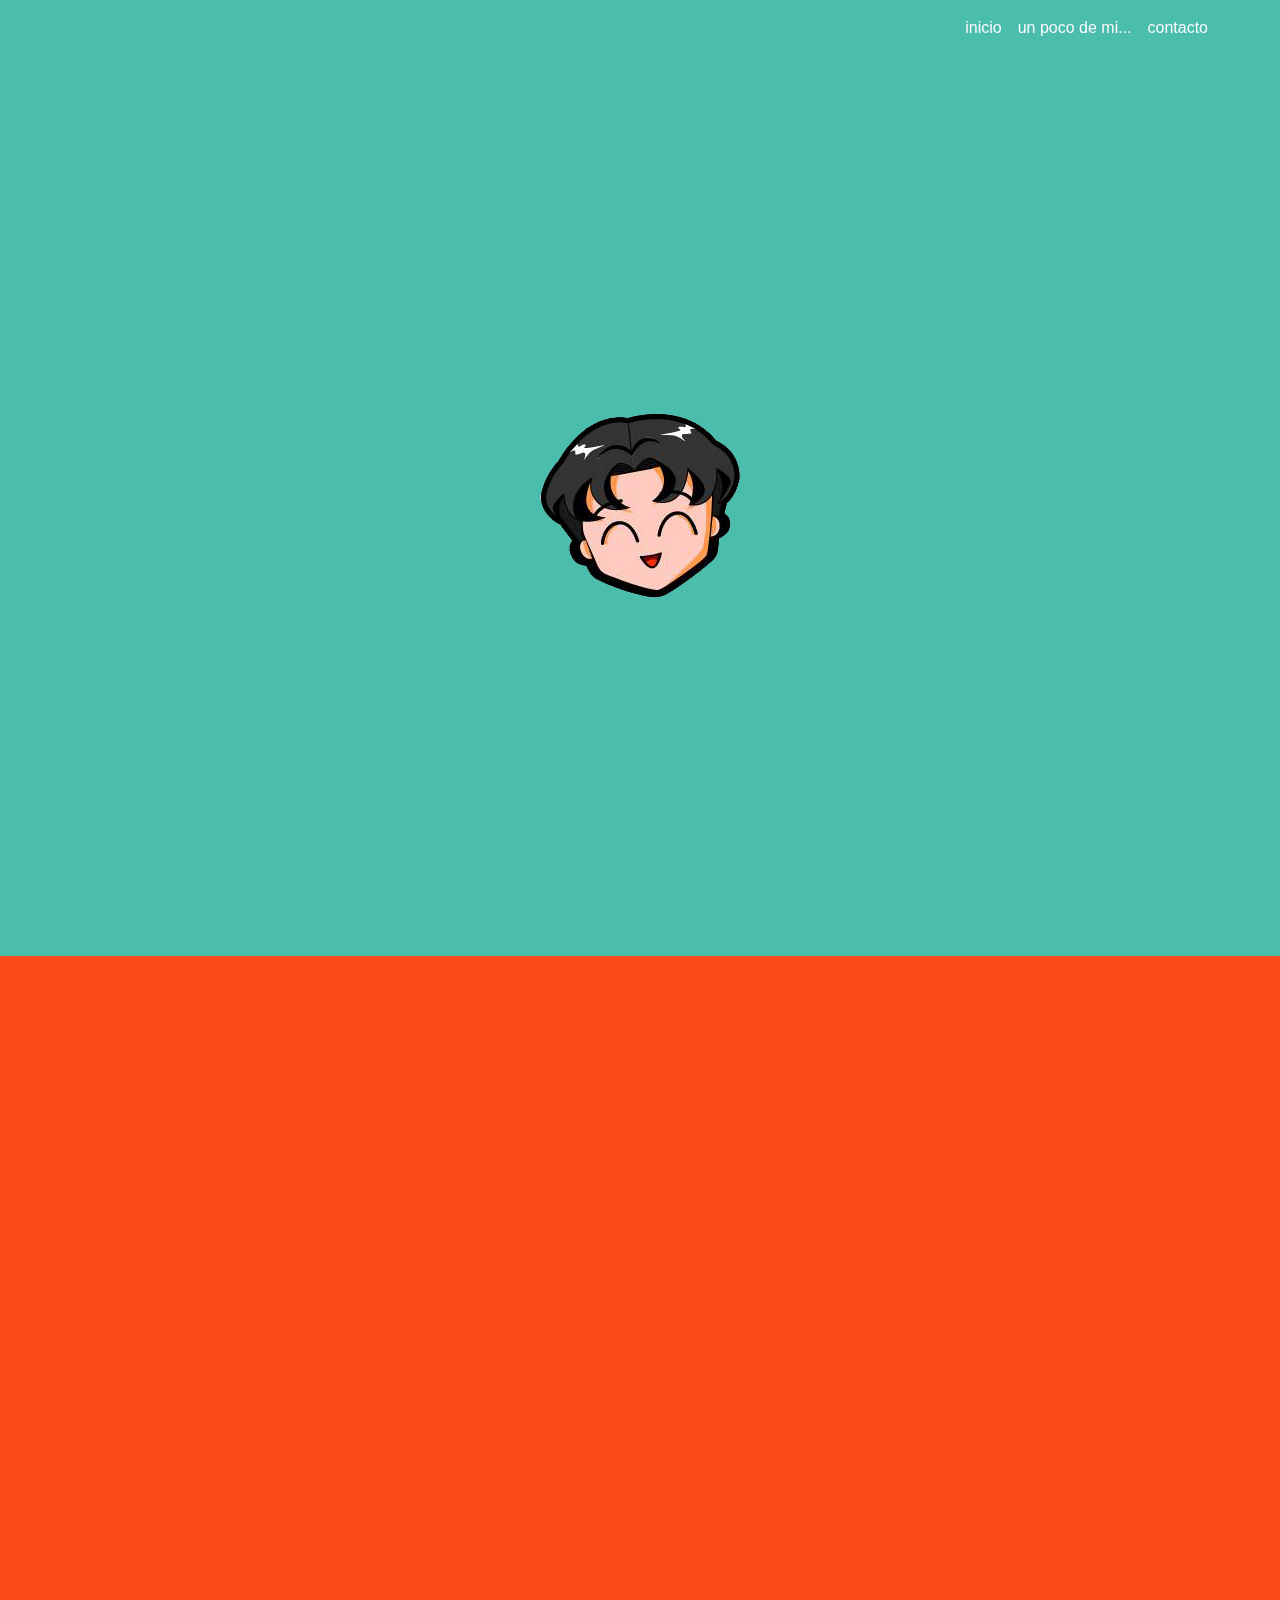
<file: index.html>
<!DOCTYPE html>
<html lang="es">
<head>
    <meta charset="UTF-8">
    <meta name="viewport" content="width=device-width, initial-scale=1.0">
    <meta http-equiv="X-UA-Compatible" content="ie=edge">
    <link rel="stylesheet" href="https://stackpath.bootstrapcdn.com/bootstrap/4.3.1/css/bootstrap.min.css" integrity="sha384-ggOyR0iXCbMQv3Xipma34MD+dH/1fQ784/j6cY/iJTQUOhcWr7x9JvoRxT2MZw1T" crossorigin="anonymous">
    <link rel="stylesheet" href="css/estilo.css">
    <link rel="stylesheet" href="css/animate.css">
    <!-- Scroll JS -->
    <script src="js/smooth-scroll.min.js"></script>
    <script>
        var scroll = new SmoothScroll('a[href*="#"]', {
            speed:1000
        });
    </script>
    <title>loquesea</title>
</head>
<body>
    <nav class="navbar navbar-expand-lg navbar-light sticky-top">  
        <button class="navbar-toggler" type="button" data-toggle="collapse" data-target="#navbarSupportedContent" aria-controls="navbarSupportedContent" aria-expanded="false" aria-label="Toggle navigation">
            <span class="navbar-toggler-icon"></span>
        </button>              
        <div class="collapse navbar-collapse" id="navbarSupportedContent">
            <ul class="navbar-nav ml-auto mr-5">
                <li class="nav-item">
                    <a class="nav-link text-light" href="#seccion1">inicio</a>
                </li>
                <li class="nav-item">
                    <a class="nav-link text-light" href="#seccion2">un poco de mi...</a>
                </li>
                <li class="nav-item">
                    <a class="nav-link text-light" href="#seccion3">contacto</a>
                </li>
            </ul>
        </div>
    </nav>
    
    <!-- SECCIÓN 1 -->
    <div class="seccion1" id="seccion1">
        <div class="container h-100">
            <div class="row h-100 align-items-center">
                <div class="col-md-12 col-sm-12 d-flex justify-content-center">
                    <span class="wow bounceInRight rotateIn">
                        <img src="images/chibi_yo.png" class="img-fluid" alt="">
                    </span>
                </div>
            </div>
        </div>
    </div>
    <!-- /SECCIÓN 1 -->

    <!-- SECCIÓN 2 -->
    <div class="seccion2" id="seccion2">
        <div class="container h-100">
            <div class="row h-100 align-items-center">
                <div class="col d-flex justify-content-center">
                    <span class="wow fadeInRight">
                        <h2 class="text-right text-white-50">Un poco de mi...</h2>                        
                        <p class="text-right text-white font-italic">
                                "Soy Diseñador Gráfico. Autodidacta. Apasionado de la tecnología. Me gusta el desarrollo de aplicaciones web.
                                Actualmente aprendo Laravel + Vuejs. Mi sueño es convertirme 
                                en Maestro Pokémon. En mi tiempo libre reparo pc´s. Aficionado de la mecánica 
                                y la electrónica."
                        </p>
                    </span>
                </div>
            </div>
        </div>
    </div>
    <!-- /SECCIÓN 2 -->

    <!-- SECCIÓN 3 -->
    <div class="seccion3" id="seccion3">
        <div class="container h-100">
            <div class="row h-100 align-items-center">
                <div class="col-12 d-flex justify-content-center">
                    <span class="wow fadeInLeft">
                        <h2 class="text-center text-white-50 mb-5">Mis redes sociales...</h2>
                        <a href="https://facebook.com/kikepriet"><img src="images/facebook.svg" width="50" class="rounded-pill redes wow fadeInLeft" data-wow-delay="1s" alt=""></a>
                        <a href="https://twitter.com/kikepriet"><img src="images/twitter.svg" width="50" class="rounded-pill redes wow fadeInLeft" data-wow-delay="2s" alt=""></a>
                        <a href="https://www.linkedin.com/in/kikepriet/"><img src="images/linkedin2.svg" width="50" class="rounded-pill redes wow fadeInLeft" data-wow-delay="3s" alt=""></a>
                        <a href="https://github.com/kikepriet"><img src="images/github.svg" width="50" class="rounded-pill redes wow fadeInLeft" data-wow-delay="4s" alt=""></a>
                        <a href="https://www.youtube.com/channel/UCm6zhmYM8ggqjyE82mum5Wg?view_as=subscriber"><img src="images/youtube.svg" width="50" class="rounded-pill redes wow fadeInLeft" data-wow-delay="5s" alt=""></a>                    
                    </span>
                </div>
                
            </div>
        </div>
    </div>
    <!-- /SECCIÓN 3 -->

    
    
    



<script src="https://code.jquery.com/jquery-3.3.1.slim.min.js" integrity="sha384-q8i/X+965DzO0rT7abK41JStQIAqVgRVzpbzo5smXKp4YfRvH+8abtTE1Pi6jizo" crossorigin="anonymous"></script>
<script src="https://cdnjs.cloudflare.com/ajax/libs/popper.js/1.14.7/umd/popper.min.js" integrity="sha384-UO2eT0CpHqdSJQ6hJty5KVphtPhzWj9WO1clHTMGa3JDZwrnQq4sF86dIHNDz0W1" crossorigin="anonymous"></script>
<script src="https://stackpath.bootstrapcdn.com/bootstrap/4.3.1/js/bootstrap.min.js" integrity="sha384-JjSmVgyd0p3pXB1rRibZUAYoIIy6OrQ6VrjIEaFf/nJGzIxFDsf4x0xIM+B07jRM" crossorigin="anonymous"></script>
<script src="js/wow.min.js"></script>
<script> new WOW().init(); </script>
</body>
</html>
</file>
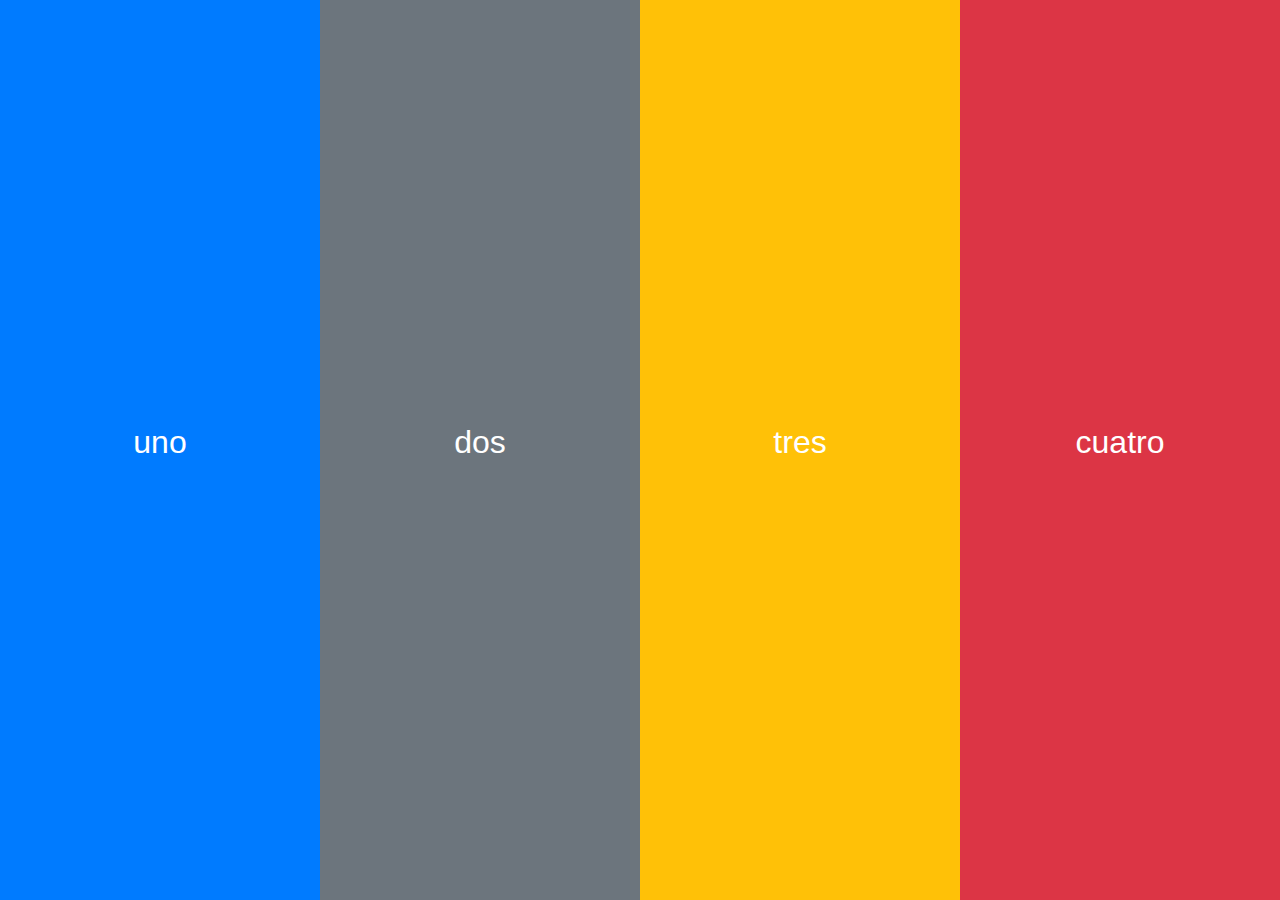
<file: mobile.html>
<!DOCTYPE html>
<html lang="es">
<head>
    <meta charset="UTF-8">
    <meta name="viewport" content="width=device-width, initial-scale=1.0">
    <meta http-equiv="X-UA-Compatible" content="ie=edge">
    <link rel="stylesheet" href="https://stackpath.bootstrapcdn.com/bootstrap/4.3.1/css/bootstrap.min.css" integrity="sha384-ggOyR0iXCbMQv3Xipma34MD+dH/1fQ784/j6cY/iJTQUOhcWr7x9JvoRxT2MZw1T" crossorigin="anonymous">
    <link rel="stylesheet" href="css/mobile.css">
    <link rel="stylesheet" href="css/animate.css">
    <!-- Scroll JS -->
    <script src="js/smooth-scroll.min.js"></script>
    <script>
        var scroll = new SmoothScroll('a[href*="#"]', {
            speed:1000
        });
    </script>
    <title>loquesea</title>
</head>
<body>
    
    <div class="row seccion1 m-0 p-0">
        <div class="col-sm-6 col-lg-3 bg-primary d-flex align-items-center justify-content-center wow fadeIn">
            <p class="text-white wow bounceInLeft" data-wow-delay="1s">uno</p>
        </div>
        <div class="col-sm-6 col-lg-3 bg-secondary d-flex align-items-center justify-content-center wow fadeIn" data-wow-delay="1s">
            <p class="text-white wow bounceInLeft" data-wow-delay="2s">dos</p>
        </div>
        <div class="col-sm-6 col-lg-3 bg-warning d-flex align-items-center justify-content-center wow fadeIn" data-wow-delay="2s">
            <p class="text-white wow bounceInLeft" data-wow-delay="3s">tres</p>
        </div>
        <div class="col-sm-6 col-lg-3 bg-danger d-flex align-items-center justify-content-center wow fadeIn" data-wow-delay="3s">
            <p class="text-white wow bounceInLeft" data-wow-delay="4s">cuatro</p>
        </div>
    </div>
    
    
    



    <script src="https://code.jquery.com/jquery-3.3.1.slim.min.js" integrity="sha384-q8i/X+965DzO0rT7abK41JStQIAqVgRVzpbzo5smXKp4YfRvH+8abtTE1Pi6jizo" crossorigin="anonymous"></script>
    <script src="https://cdnjs.cloudflare.com/ajax/libs/popper.js/1.14.7/umd/popper.min.js" integrity="sha384-UO2eT0CpHqdSJQ6hJty5KVphtPhzWj9WO1clHTMGa3JDZwrnQq4sF86dIHNDz0W1" crossorigin="anonymous"></script>
    <script src="https://stackpath.bootstrapcdn.com/bootstrap/4.3.1/js/bootstrap.min.js" integrity="sha384-JjSmVgyd0p3pXB1rRibZUAYoIIy6OrQ6VrjIEaFf/nJGzIxFDsf4x0xIM+B07jRM" crossorigin="anonymous"></script>
    <script src="js/wow.min.js"></script>
    <script> new WOW().init(); </script>
</body>
</html>
</file>
<file: css/estilo.css>
*{margin: 0; padding: 0;}
        body{
            width: 100vw;
            background: #4abdac;
        }

        
        .seccion1{
            width: 100vw;
            height: 100vh;
            background: #4abdac;
        }
        .seccion2{
            width: 100vw;
            height: 100vh;
            background: #fc4a1a;
        }
        .seccion3{
            width: 100vw;
            height: 100vh;
            background: #f7b733;
        }
        .seccion4{
            width: 100vw;
            height: 100vh;
            background: #dfdce3;
        }

        
        /********************************************************
        ******************** MEDIA QUERY ************************
        ********************************************************/

        @media only screen and (min-width: 601px) {
            h2, p {
              font-size: xx-large !important;
            }

            .redes{
                width: 100px;
            }

        }
</file>
<file: css/mobile.css>
*{margin: 0; padding: 0;}



/*************************
*********CLASES***********
*************************/

.seccion1{
    width: 100vw;
    height: 100vh;
}




        
/********************************************************
******************** MEDIA QUERY ************************
********************************************************/

@media only screen and (min-width: 601px) {
    h2, p {
        font-size: xx-large !important;
    }
}
</file>
